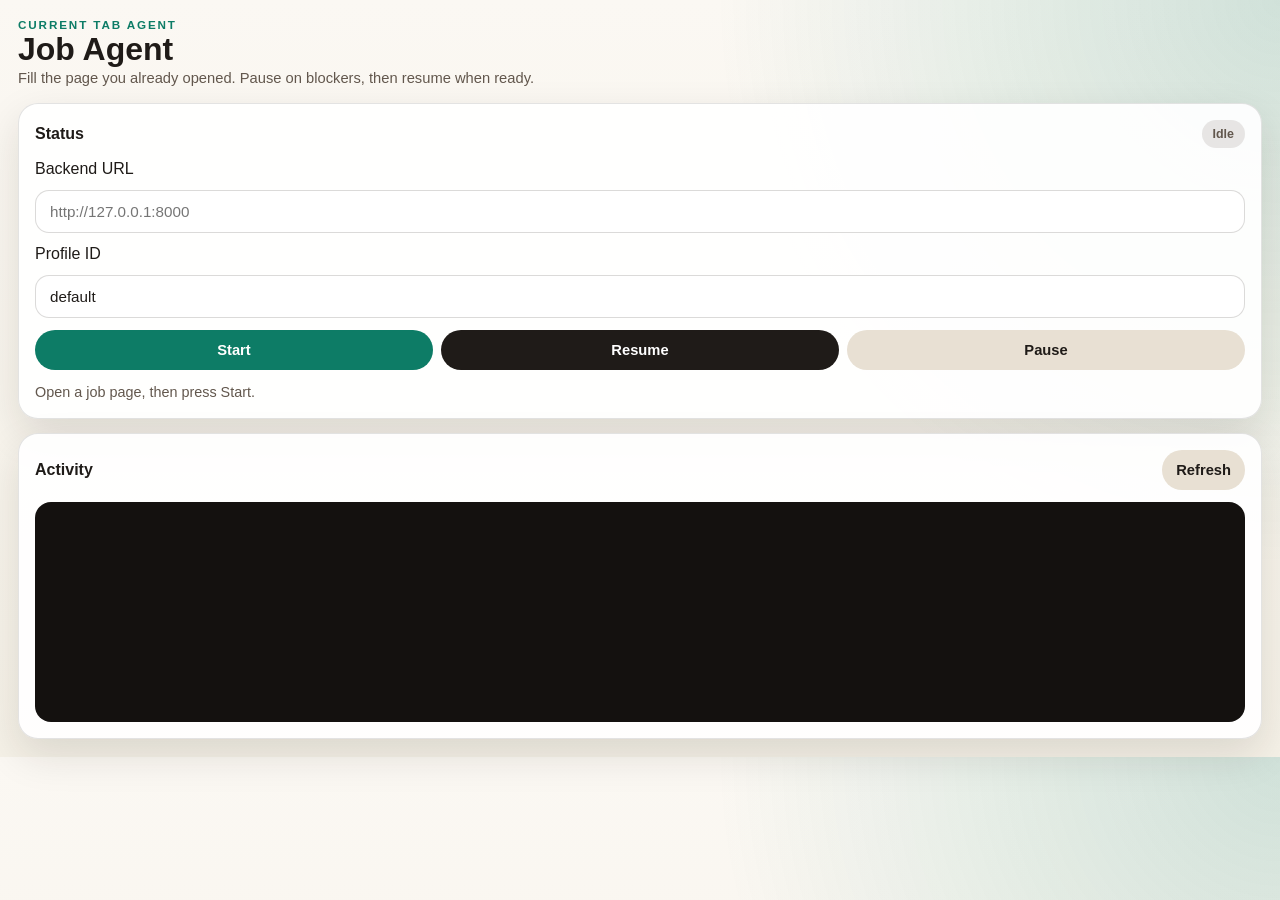
<file: chrome_extension/popup.html>
<!doctype html>
<html lang="en">
  <head>
    <meta charset="utf-8">
    <meta name="viewport" content="width=device-width, initial-scale=1">
    <title>Job Agent</title>
    <link rel="stylesheet" href="popup.css">
  </head>
  <body>
    <main class="shell">
      <header class="hero">
        <p class="eyebrow">Current Tab Agent</p>
        <h1>Job Agent</h1>
        <p class="lede">Fill the page you already opened. Pause on blockers, then resume when ready.</p>
      </header>

      <section class="card stack">
        <div class="row">
          <span>Status</span>
          <span id="statusBadge" class="badge idle">Idle</span>
        </div>
        <label class="stack">
          <span>Backend URL</span>
          <input id="backendUrl" type="url" placeholder="http://127.0.0.1:8000">
        </label>
        <label class="stack">
          <span>Profile ID</span>
          <input id="profileId" type="text" value="default" placeholder="default">
        </label>
        <div class="actions">
          <button id="startButton" class="accent">Start</button>
          <button id="resumeButton">Resume</button>
          <button id="pauseButton" class="secondary">Pause</button>
        </div>
        <div id="pausedReason" class="note">Open a job page, then press Start.</div>
        <div id="missingFieldsContainer" style="display: none;" class="stack">
          <strong>Provide missing information:</strong>
          <div id="missingFieldsInputs"></div>
        </div>
      </section>

      <section class="card stack">
        <div class="row">
          <span>Activity</span>
          <button id="refreshButton" class="secondary">Refresh</button>
        </div>
        <div id="log" class="log"></div>
      </section>
    </main>

    <script src="popup.js" defer></script>
  </body>
</html>
</file>
<file: chrome_extension/popup.css>
:root {
  --bg: #f5f1e7;
  --panel: rgba(255, 255, 255, 0.92);
  --panel-border: rgba(28, 27, 24, 0.12);
  --text: #1f1b18;
  --muted: #62574d;
  --accent: #0d7c66;
  --accent-dark: #095c4c;
  --secondary: #e8e0d3;
  --warning: #b35b11;
  --shadow: 0 16px 42px rgba(34, 28, 20, 0.12);
}

* {
  box-sizing: border-box;
}

body {
  margin: 0;
  min-width: 380px;
  background:
    radial-gradient(circle at top right, rgba(13, 124, 102, 0.18), transparent 38%),
    linear-gradient(180deg, #fbf8f3 0%, var(--bg) 100%);
  color: var(--text);
  font-family: "Avenir Next", "Trebuchet MS", "Segoe UI", sans-serif;
}

.shell {
  padding: 18px;
  display: grid;
  gap: 14px;
}

.hero h1,
.hero p {
  margin: 0;
}

.eyebrow {
  margin-bottom: 6px;
  color: var(--accent);
  font-size: 0.73rem;
  font-weight: 700;
  letter-spacing: 0.16em;
  text-transform: uppercase;
}

.lede {
  margin-top: 8px;
  color: var(--muted);
  font-size: 0.92rem;
  line-height: 1.4;
}

.card {
  background: var(--panel);
  border: 1px solid var(--panel-border);
  border-radius: 20px;
  box-shadow: var(--shadow);
  padding: 16px;
}

.stack {
  display: grid;
  gap: 12px;
}

.row {
  display: flex;
  align-items: center;
  justify-content: space-between;
  gap: 10px;
  font-weight: 600;
}

.actions {
  display: grid;
  grid-template-columns: 1fr 1fr 1fr;
  gap: 8px;
}

input {
  width: 100%;
  border: 1px solid rgba(31, 27, 24, 0.16);
  border-radius: 14px;
  background: rgba(255, 255, 255, 0.88);
  padding: 12px 14px;
  font-size: 0.95rem;
  color: var(--text);
}

button {
  border: 0;
  border-radius: 999px;
  padding: 12px 14px;
  font-size: 0.92rem;
  font-weight: 700;
  cursor: pointer;
  background: #1f1b18;
  color: #fff;
}

button.accent {
  background: var(--accent);
}

button.accent:hover {
  background: var(--accent-dark);
}

button.secondary {
  background: var(--secondary);
  color: var(--text);
}

.badge {
  display: inline-flex;
  align-items: center;
  padding: 7px 11px;
  border-radius: 999px;
  font-size: 0.78rem;
  font-weight: 700;
}

.badge.idle {
  background: rgba(98, 87, 77, 0.14);
  color: var(--muted);
}

.badge.running {
  background: rgba(13, 124, 102, 0.14);
  color: var(--accent);
}

.badge.paused {
  background: rgba(179, 91, 17, 0.15);
  color: var(--warning);
}

.note {
  color: var(--muted);
  font-size: 0.9rem;
  line-height: 1.45;
}

.log {
  min-height: 220px;
  max-height: 320px;
  overflow: auto;
  background: #14110f;
  color: #f5efe7;
  border-radius: 16px;
  padding: 12px;
  font-family: "SFMono-Regular", "Menlo", "Monaco", monospace;
  font-size: 0.83rem;
  line-height: 1.45;
  white-space: pre-wrap;
}

.log-entry {
  padding: 9px 0;
  border-bottom: 1px solid rgba(255, 255, 255, 0.08);
}

.log-entry:last-child {
  border-bottom: 0;
}
</file>
